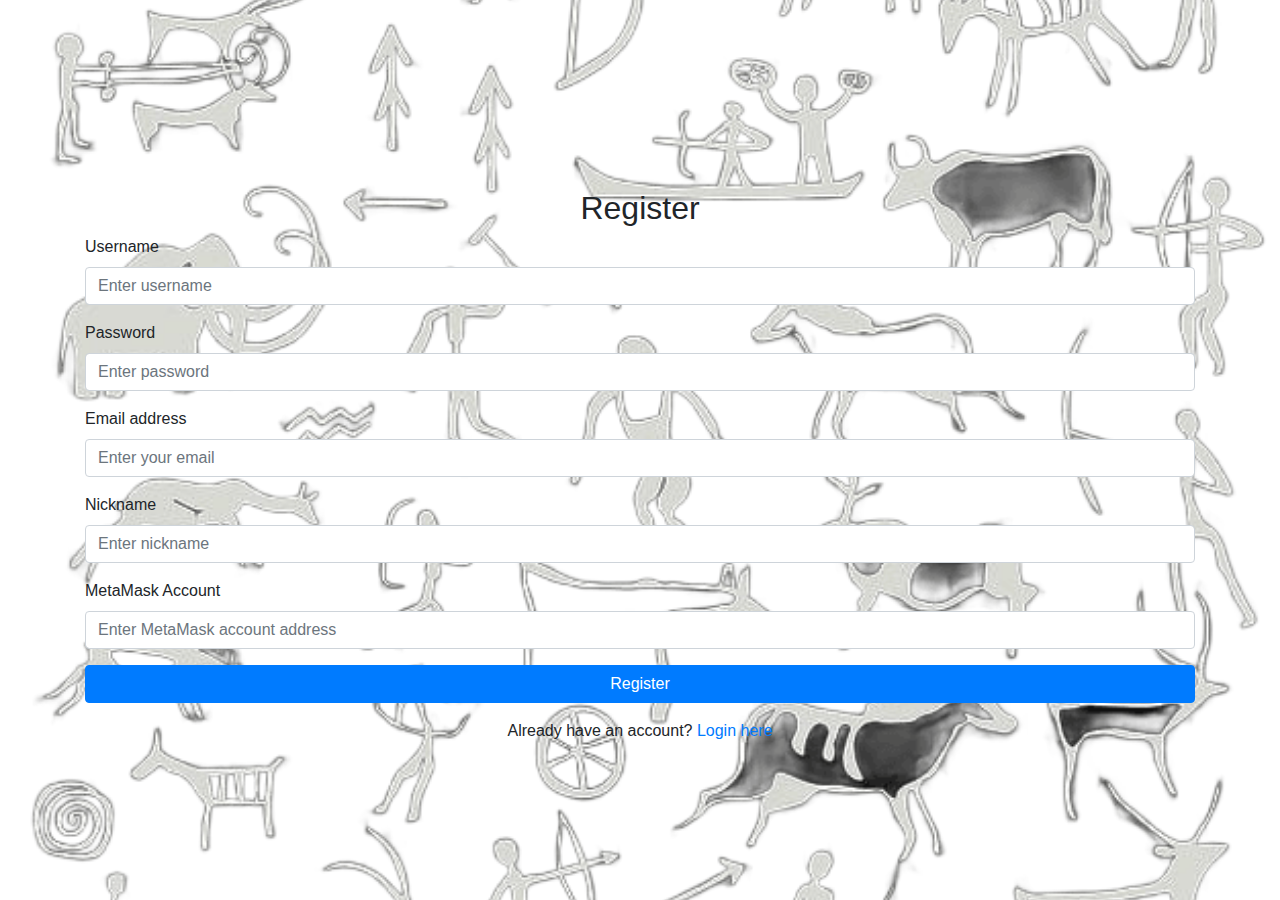
<file: register.html>
<!DOCTYPE html>
<html lang="en">
<head>
    <meta charset="UTF-8">
    <meta name="viewport" content="width=device-width, initial-scale=1.0">
    <title>Register</title>
    <!-- Bootstrap CDN for styling -->
    <link href="https://stackpath.bootstrapcdn.com/bootstrap/4.5.2/css/bootstrap.min.css" rel="stylesheet">
    <style>
        body {
            margin: 0;
            padding: 0;
            height: 100vh;
            background-color: black;
            background:
          /* dark blue gradient */ url('static/assets/background.png') no-repeat center center fixed;
            background-size: cover;
            display: flex;
            justify-content: center;
            align-items: center;
            font-family: 'Arial', sans-serif;
        }
    </style>
</head>
<body>
    <div class="container mt-5">
        <h2 class="text-center">Register</h2>
        <form method="POST">
            <div class="form-group">
                <label for="username">Username</label>
                <input type="text" class="form-control" name="username" id="username" placeholder="Enter username" required>
            </div>
            <div class="form-group">
                <label for="password">Password</label>
                <input type="password" class="form-control" name="password" id="password" placeholder="Enter password" required>
            </div>
            <div class="form-group">
                <label for="email">Email address</label>
                <input type="email" class="form-control" name="email" id="email" placeholder="Enter your email" required>
            </div>
            <div class="form-group">
                <label for="nickname">Nickname</label>
                <input type="text" class="form-control" name="nickname" id="nickname" placeholder="Enter nickname" required>
            </div>
            <div class="form-group">
                <label for="metamask_account">MetaMask Account</label>
                <input type="text" class="form-control" name="metamask_account" id="metamask_account" placeholder="Enter MetaMask account address" required>
            </div>
            <button type="submit" class="btn btn-primary btn-block">Register</button>
        </form>
        <p class="text-center mt-3">Already have an account? <a href="/">Login here</a></p>
    </div>

    <!-- Bootstrap JS and dependencies -->
    <script src="https://code.jquery.com/jquery-3.5.1.slim.min.js"></script>
    <script src="https://cdn.jsdelivr.net/npm/@popperjs/core@2.5.2/dist/umd/popper.min.js"></script>
    <script src="https://stackpath.bootstrapcdn.com/bootstrap/4.5.2/js/bootstrap.min.js"></script>
</body>
</html>
</file>
